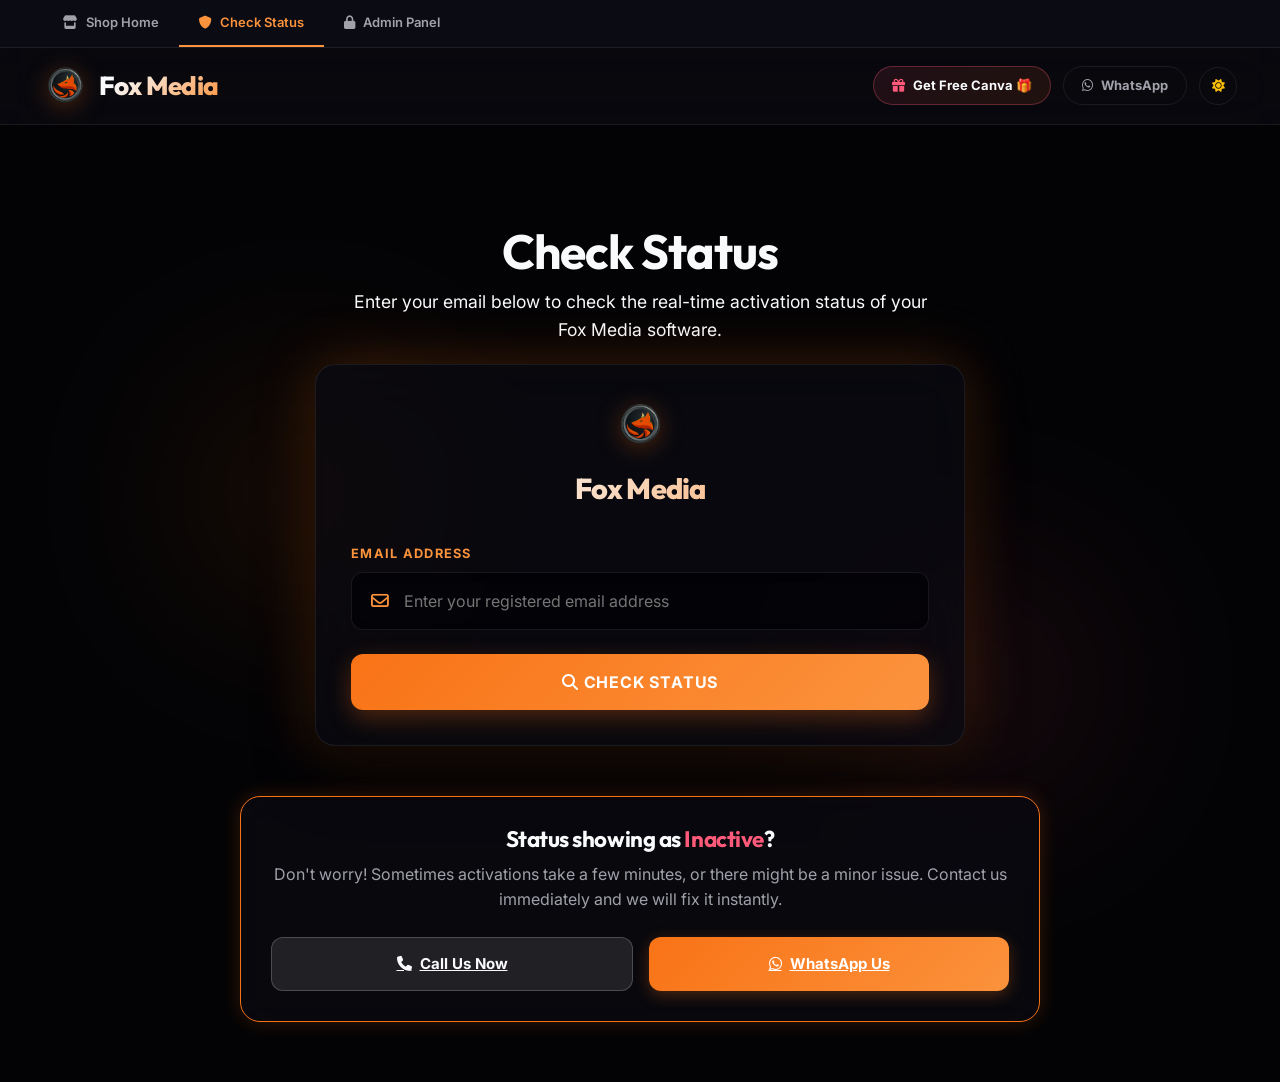
<file: status.html>
<!DOCTYPE html>
<html lang="en">

<head>
    <meta charset="UTF-8">
    <meta name="viewport" content="width=device-width, initial-scale=1.0">
    <title>Fox Media - Check Activation Status</title>
    <link rel="stylesheet" href="assets/css/styles.css">
    <!-- Google Fonts: Outfit (Headings) & Inter (Body) -->
    <link rel="preconnect" href="https://fonts.googleapis.com">
    <link rel="preconnect" href="https://fonts.gstatic.com" crossorigin>
    <link
        href="https://fonts.googleapis.com/css2?family=Inter:wght@400;500;600&family=Outfit:wght@500;700;800&display=swap"
        rel="stylesheet">
    <!-- Font Awesome -->
    <link rel="stylesheet" href="https://cdnjs.cloudflare.com/ajax/libs/font-awesome/6.4.0/css/all.min.css"
        crossorigin="anonymous" referrerpolicy="no-referrer" />
    <style>
        body {
            margin: 0;
            padding: 0;
            display: flex;
            flex-direction: column;
            min-height: 100vh;
        }
        .status-container {
            flex-grow: 1;
            margin-top: 60px; /* Offset for fixed nav */
            display: flex;
            flex-direction: column;
            position: relative;
        }
        .status-header {
            text-align: center;
            padding: 40px 20px 20px;
            z-index: 10;
        }
        .status-support-box {
            margin: 0 auto 60px;
            max-width: 800px;
            background: var(--glass-bg);
            border: 1px solid var(--color-primary);
            border-radius: var(--radius);
            padding: 30px;
            text-align: center;
            box-shadow: 0 0 20px rgba(249, 115, 22, 0.2);
            backdrop-filter: blur(16px);
            z-index: 10;
        }
        .status-support-title {
            color: var(--color-text);
            font-size: 1.4rem;
            margin-bottom: 10px;
        }
        .status-support-title span {
            color: #FF5A79;
            font-weight: 700;
        }
        .status-support-desc {
            color: var(--color-text-light);
            margin-bottom: 24px;
        }
        .support-actions {
            display: flex;
            justify-content: center;
            gap: 16px;
            flex-wrap: wrap;
        }
        .btn-call {
            background: rgba(255, 255, 255, 0.1);
            color: var(--color-text);
            border: 1px solid rgba(255, 255, 255, 0.2);
        }
        .btn-call:hover {
            background: rgba(255, 255, 255, 0.15);
            border-color: rgba(255, 255, 255, 0.3);
        }
        .pulse-btn {
            animation: pulse-shadow 2s infinite;
        }
        @keyframes pulse-shadow {
            0% { box-shadow: 0 0 0 0 rgba(37, 211, 102, 0.4); }
            70% { box-shadow: 0 0 0 15px rgba(37, 211, 102, 0); }
            100% { box-shadow: 0 0 0 0 rgba(37, 211, 102, 0); }
        }
        @media (max-width: 768px) {
            .status-header h1 {
                font-size: 2.2rem !important;
            }
            .status-support-box {
                padding: 20px;
                margin: 0 20px 40px;
            }
            .status-support-title {
                font-size: 1.2rem;
            }
        }

        /* Ambient Glows */
        .ambient-glow {
            position: absolute;
            width: 350px;
            height: 350px;
            border-radius: 50%;
            filter: blur(90px);
            opacity: 0.15;
            z-index: 1;
            pointer-events: none;
            animation: floatGlow 14s ease-in-out infinite alternate;
        }
        .glow-1 {
            background: radial-gradient(circle, var(--color-primary) 0%, transparent 70%);
            top: 15%;
            left: 10%;
        }
        .glow-2 {
            background: radial-gradient(circle, var(--color-secondary) 0%, transparent 70%);
            bottom: 25%;
            right: 10%;
            animation-delay: -7s;
        }
        @keyframes floatGlow {
            0% { transform: translate(0, 0) scale(1); }
            100% { transform: translate(50px, 40px) scale(1.15); }
        }

        /* Native Status Checker Styles */
        .status-checker-card {
            width: 90%;
            max-width: 650px;
            margin: 0 auto 50px;
            padding: 35px;
            background: var(--glass-bg);
            border: 1px solid rgba(255, 255, 255, 0.08);
            border-radius: var(--radius);
            box-shadow: 0 30px 60px rgba(0, 0, 0, 0.45), var(--shadow-glow);
            backdrop-filter: blur(32px) saturate(140%);
            -webkit-backdrop-filter: blur(32px) saturate(140%);
            z-index: 10;
            transition: all 0.5s cubic-bezier(0.16, 1, 0.3, 1);
            position: relative;
            overflow: hidden;
        }
        
        .status-checker-card::before {
            content: '';
            position: absolute;
            inset: -1px;
            border-radius: var(--radius);
            padding: 1px;
            background: linear-gradient(135deg, rgba(255, 255, 255, 0.12), rgba(255, 255, 255, 0));
            -webkit-mask: linear-gradient(#fff 0 0) content-box, linear-gradient(#fff 0 0);
            -webkit-mask-composite: xor;
            mask-composite: exclude;
            pointer-events: none;
        }
        
        .status-checker-card:hover {
            box-shadow: 0 40px 80px rgba(0, 0, 0, 0.55), 0 0 50px rgba(249, 115, 22, 0.15), inset 0 1px 0 rgba(255, 255, 255, 0.05);
            border-color: rgba(249, 115, 22, 0.25);
            transform: translateY(-2px);
        }
        
        .form-group {
            margin-bottom: 24px;
            text-align: left;
        }
        
        .form-label {
            display: block;
            font-size: 0.8rem;
            text-transform: uppercase;
            letter-spacing: 0.1em;
            color: var(--color-primary-light);
            margin-bottom: 8px;
            font-weight: 700;
        }
        
        .input-wrapper {
            position: relative;
            display: flex;
            align-items: center;
        }
        
        .input-icon {
            position: absolute;
            left: 20px;
            color: var(--color-primary-light);
            font-size: 1.1rem;
            pointer-events: none;
            transition: all 0.3s ease;
        }
        
        .form-input {
            width: 100%;
            padding: 18px 20px 18px 52px;
            font-size: 1rem;
            background: rgba(3, 3, 5, 0.6);
            border: 1.5px solid rgba(255, 255, 255, 0.08);
            border-radius: var(--radius-sm);
            color: var(--color-text);
            outline: none;
            transition: all 0.3s cubic-bezier(0.16, 1, 0.3, 1);
            font-family: 'Inter', sans-serif;
            box-shadow: inset 0 2px 8px rgba(0, 0, 0, 0.2);
        }
        
        .form-input:focus {
            border-color: var(--color-primary-light);
            background: rgba(3, 3, 5, 0.8);
            box-shadow: 0 0 20px rgba(139, 92, 246, 0.3), inset 0 2px 8px rgba(0, 0, 0, 0.3);
        }
        
        .check-btn {
            width: 100%;
            padding: 18px;
            font-size: 1rem;
            font-weight: 700;
            letter-spacing: 0.05em;
            text-transform: uppercase;
            border-radius: var(--radius-sm);
            border: none;
            background: linear-gradient(135deg, var(--color-primary) 0%, var(--color-primary-light) 50%, var(--color-secondary) 100%);
            background-size: 200% auto;
            color: #fff;
            cursor: pointer;
            transition: all 0.4s cubic-bezier(0.16, 1, 0.3, 1);
            display: flex;
            justify-content: center;
            align-items: center;
            gap: 10px;
            box-shadow: 0 8px 24px rgba(249, 115, 22, 0.3);
        }
        
        .check-btn:hover:not(:disabled) {
            transform: translateY(-2px);
            background-position: right center;
            box-shadow: 0 12px 30px rgba(249, 115, 22, 0.45), 0 0 30px rgba(255, 90, 121, 0.2);
        }
        
        .check-btn:disabled {
            background: #27272a;
            color: #71717a;
            cursor: not-allowed;
            box-shadow: none;
            opacity: 0.6;
        }
        
        /* Consolidated Org Card styling */
        .org-status-card {
            background: rgba(11, 11, 19, 0.45);
            border: 1px solid var(--glass-border);
            border-radius: 20px;
            padding: 26px;
            margin-bottom: 24px;
            text-align: left;
            transition: all 0.5s cubic-bezier(0.16, 1, 0.3, 1);
            position: relative;
            backdrop-filter: blur(16px);
            box-shadow: 0 15px 35px rgba(0, 0, 0, 0.3);
        }

        .org-card-header {
            display: flex;
            align-items: center;
            gap: 18px;
            margin-bottom: 16px;
        }

        .org-icon-container {
            width: 60px;
            height: 60px;
            background: linear-gradient(135deg, #0ea5e9 0%, #10b981 100%);
            border-radius: 16px;
            display: flex;
            align-items: center;
            justify-content: center;
            color: white;
            font-size: 25px;
            box-shadow: 0 8px 20px rgba(14, 165, 233, 0.25);
            flex-shrink: 0;
            border: 1px solid rgba(255, 255, 255, 0.1);
        }

        .org-text-details {
            display: flex;
            flex-direction: column;
            gap: 4px;
            flex-grow: 1;
        }

        .org-label {
            font-size: 0.75rem;
            color: var(--color-text-light);
            text-transform: uppercase;
            letter-spacing: 0.08em;
            font-weight: 700;
        }

        .org-name-row {
            display: flex;
            align-items: center;
            gap: 12px;
            flex-wrap: wrap;
        }

        .org-title {
            font-family: 'Outfit', sans-serif;
            font-size: 1.45rem;
            font-weight: 800;
            color: var(--color-text);
            margin: 0;
            letter-spacing: -0.01em;
            line-height: 1.25;
        }

        .status-badge {
            padding: 5px 12px;
            border-radius: 50px;
            font-size: 0.72rem;
            font-weight: 800;
            text-transform: uppercase;
            letter-spacing: 0.05em;
            display: inline-flex;
            align-items: center;
            line-height: 1;
        }

        .status-active {
            background: rgba(16, 185, 129, 0.15);
            color: #10B981;
            border: 1px solid rgba(16, 185, 129, 0.3);
        }

        .status-warning {
            background: rgba(245, 158, 11, 0.15);
            color: #F59E0B;
            border: 1px solid rgba(245, 158, 11, 0.3);
        }

        .status-expired {
            background: rgba(239, 68, 68, 0.15);
            color: #EF4444;
            border: 1px solid rgba(239, 68, 68, 0.3);
        }

        .team-changed-text {
            font-size: 0.85rem;
            color: var(--color-text-light);
            margin-top: 2px;
            font-weight: 500;
        }

        .org-status-desc {
            color: var(--color-text-light);
            font-size: 0.95rem;
            margin: 0;
            line-height: 1.5;
        }

        /* Inline Switch Button Section */
        .inline-switch {
            margin: 16px 0 16px 0;
            padding: 18px;
            background: rgba(249, 115, 22, 0.04);
            border: 1px solid rgba(249, 115, 22, 0.12);
            border-radius: 14px;
            text-align: left;
        }

        .switch-notice-title {
            font-size: 0.95rem;
            font-weight: 700;
            color: var(--color-text);
            margin-bottom: 4px;
            font-family: 'Outfit', sans-serif;
        }

        .switch-notice-desc {
            font-size: 0.82rem;
            color: var(--color-text-light);
            margin-bottom: 14px;
        }

        .switch-btn-blue {
            width: 100%;
            padding: 15px;
            font-size: 0.95rem;
            font-weight: 700;
            border-radius: 12px;
            border: none;
            background: #2563eb;
            color: #fff;
            cursor: pointer;
            transition: all 0.3s cubic-bezier(0.16, 1, 0.3, 1);
            display: flex;
            justify-content: center;
            align-items: center;
            gap: 8px;
            box-shadow: 0 4px 15px rgba(37, 99, 235, 0.25);
        }

        .switch-btn-blue:hover:not(:disabled) {
            background: #1d4ed8;
            box-shadow: 0 6px 20px rgba(37, 99, 235, 0.4);
            transform: translateY(-1px);
        }

        .switch-btn-blue:disabled {
            background: #1e293b;
            color: #64748b;
            cursor: not-allowed;
            box-shadow: none;
        }

        .pulse-blue {
            animation: pulseBlue 2s infinite;
        }

        @keyframes pulseBlue {
            0% {
                box-shadow: 0 0 0 0 rgba(37, 99, 235, 0.6);
            }
            70% {
                box-shadow: 0 0 0 10px rgba(37, 99, 235, 0);
            }
            100% {
                box-shadow: 0 0 0 0 rgba(37, 99, 235, 0);
            }
        }

        .switch-message {
            margin-top: 10px;
            font-size: 0.85rem;
            font-weight: 600;
            padding: 10px;
            border-radius: 8px;
            text-align: center;
        }
        
        .switch-message.success {
            background: rgba(16, 185, 129, 0.1);
            color: #10B981;
            border: 1px solid rgba(16, 185, 129, 0.2);
        }
        
        .switch-message.error {
            background: rgba(239, 68, 68, 0.1);
            color: #EF4444;
            border: 1px solid rgba(239, 68, 68, 0.2);
        }

        /* Active Plan Product card block */
        .product-item-card {
            background: rgba(11, 11, 19, 0.4);
            border: 1px solid var(--glass-border);
            border-radius: var(--radius-sm);
            padding: 16px 20px;
            font-size: 1.05rem;
            font-weight: 700;
            color: var(--color-text);
            font-family: 'Outfit', sans-serif;
            text-align: left;
            transition: all 0.3s ease;
            box-shadow: inset 0 1px 0 rgba(255,255,255,0.02);
        }
        
        .product-item-card:hover {
            background: rgba(11, 11, 19, 0.65);
            border-color: rgba(249, 115, 22, 0.25);
            box-shadow: 0 6px 20px rgba(249, 115, 22, 0.12), inset 0 1px 0 rgba(255,255,255,0.05);
            transform: translateY(-1px);
        }
        
        /* Error Box */
        .check-error-container {
            margin-top: 24px;
            padding: 20px;
            background: rgba(239, 68, 68, 0.08);
            border: 1px solid rgba(239, 68, 68, 0.2);
            border-left: 4px solid #EF4444;
            border-radius: var(--radius-sm);
            text-align: left;
            display: flex;
            align-items: flex-start;
            gap: 16px;
            animation: slide-down 0.4s ease;
        }
        
        .error-icon {
            color: #EF4444;
            font-size: 1.4rem;
            margin-top: 2px;
        }
        
        .error-text-wrapper h3 {
            font-size: 1.05rem;
            color: var(--color-text);
            margin-bottom: 4px;
            font-weight: 700;
        }
        
        .error-text-wrapper p {
            font-size: 0.9rem;
            color: var(--color-text-light);
            margin: 0;
        }
        
        /* Notice Section */
        .notice-section {
            margin-bottom: 24px;
            padding: 16px 20px;
            background: rgba(245, 158, 11, 0.08);
            border: 1px solid rgba(245, 158, 11, 0.2);
            border-left: 4px solid #F59E0B;
            border-radius: var(--radius-sm);
            text-align: left;
            display: flex;
            align-items: flex-start;
            gap: 12px;
        }
        
        .notice-icon {
            color: #F59E0B;
            font-size: 1.1rem;
            margin-top: 3px;
        }
        
        .notice-text {
            font-size: 0.9rem;
            color: var(--color-text-light);
            margin: 0;
            line-height: 1.5;
        }
        
        /* Transfer Box */
        .transfer-section {
            margin-bottom: 24px;
            padding: 16px;
            background: rgba(255, 255, 255, 0.02);
            border: 1px dashed var(--glass-border);
            border-radius: var(--radius-sm);
            text-align: left;
        }
        
        .transfer-title {
            font-size: 0.85rem;
            color: var(--color-text-light);
            margin-bottom: 12px;
            font-weight: 700;
            display: flex;
            align-items: center;
            gap: 8px;
        }
        
        .transfer-path {
            display: flex;
            align-items: center;
            gap: 12px;
            font-size: 0.95rem;
            margin-bottom: 6px;
            flex-wrap: wrap;
        }
        
        .transfer-old {
            color: var(--color-text-light);
            text-decoration: line-through;
            opacity: 0.8;
        }
        
        .transfer-arrow {
            color: var(--color-primary-light);
            font-size: 0.8rem;
        }
        
        .transfer-new {
            color: var(--color-text);
            font-weight: 600;
        }
        
        .transfer-date {
            font-size: 0.75rem;
            color: var(--color-text-light);
        }
        
        /* Switch Card */
        .switch-section {
            margin-bottom: 24px;
        }
        
        .switch-card {
            background: linear-gradient(135deg, rgba(249, 115, 22, 0.05) 0%, rgba(255, 90, 121, 0.05) 100%);
            border: 1.5px solid rgba(249, 115, 22, 0.2);
            border-radius: var(--radius-sm);
            padding: 24px;
            text-align: left;
        }
        
        .switch-card-header {
            display: flex;
            align-items: flex-start;
            gap: 16px;
            margin-bottom: 16px;
        }
        
        .switch-icon {
            color: var(--color-primary-light);
            font-size: 1.4rem;
            margin-top: 2px;
        }
        
        .switch-card-text strong {
            display: block;
            font-size: 1.05rem;
            color: var(--color-text);
            margin-bottom: 4px;
            font-weight: 700;
        }
        
        .switch-card-text p {
            font-size: 0.9rem;
            color: var(--color-text-light);
            margin: 0;
            line-height: 1.45;
        }
        
        .switch-btn {
            width: 100%;
            padding: 14px;
            font-size: 0.95rem;
            font-weight: 600;
            border-radius: var(--radius-sm);
            border: 1px solid rgba(249, 115, 22, 0.3);
            background: rgba(249, 115, 22, 0.1);
            color: var(--color-text);
            cursor: pointer;
            transition: all 0.3s ease;
            display: flex;
            justify-content: center;
            align-items: center;
            gap: 8px;
        }
        
        .switch-btn:hover:not(:disabled) {
            background: var(--color-primary);
            color: #fff;
            border-color: var(--color-primary);
            box-shadow: 0 4px 15px rgba(249, 115, 22, 0.3);
        }
        
        .switch-btn:disabled {
            background: rgba(255, 255, 255, 0.05);
            border-color: var(--glass-border);
            color: var(--color-text-light);
            cursor: not-allowed;
        }
        
        .switch-message {
            margin-top: 12px;
            font-size: 0.85rem;
            font-weight: 600;
            padding: 10px 14px;
            border-radius: 8px;
            text-align: center;
        }
        
        .switch-message.success {
            background: rgba(16, 185, 129, 0.1);
            color: #10B981;
            border: 1px solid rgba(16, 185, 129, 0.2);
        }
        
        .switch-message.error {
            background: rgba(239, 68, 68, 0.1);
            color: #EF4444;
            border: 1px solid rgba(239, 68, 68, 0.2);
        }
        
        /* General Utilities */
        .hidden {
            display: none !important;
        }
        
        .btn-loader {
            display: flex;
            align-items: center;
            gap: 8px;
        }
        
        @keyframes slide-down {
            from { opacity: 0; transform: translateY(-10px); }
            to { opacity: 1; transform: translateY(0); }
        }
        
        @media (max-width: 576px) {
            .status-checker-card {
                padding: 24px;
                width: 95%;
            }
            
            .result-grid {
                grid-template-columns: 1fr;
            }
            
            .result-item.full-width {
                grid-column: span 1;
            }
        }
    </style>
</head>

<body data-theme="dark">
    <!-- Global Unified Navigation -->
    <nav class="global-nav">
        <div class="global-nav-container">
            <a href="index.html" class="global-nav-link"><i class="fa-solid fa-store"></i> Shop Home</a>
            <a href="status.html" class="global-nav-link active"><i class="fa-solid fa-shield"></i> Check Status</a>
            <a href="admin/index.html" class="global-nav-link"><i class="fa-solid fa-lock"></i> Admin Panel</a>
        </div>
    </nav>

    <!-- Header with Social Links -->
    <header>
        <div class="header-container">
            <div class="logo">
                <img src="assets/images/logo 2.png" alt="Fox Media" class="logo-image">
                <span class="logo-text">Fox Media</span>
            </div>
            <div class="social-links">
                <a href="index.html#free-canva-section" class="social-btn gift-btn" id="gift-nav-btn">
                    <i class="fa-solid fa-gift gift-icon" aria-hidden="true" style="color: #FF5A79;"></i> Get Free Canva 🎁
                </a>
                <a href="#whatsapp" class="social-btn" id="whatsapp-btn"><i class="fa-brands fa-whatsapp social-icon" aria-hidden="true"></i> WhatsApp</a>
                <button id="theme-toggle" class="social-btn" style="padding: 0; width: 38px; height: 38px; justify-content: center; border-radius: 50%;" title="Toggle Theme">
                    <i class="fa-solid fa-sun"></i>
                </button>
            </div>
        </div>
    </header>

    <div class="status-container">
        <!-- Ambient Background Glows -->
        <div class="ambient-glow glow-1"></div>
        <div class="ambient-glow glow-2"></div>

        <div class="status-header animate-on-scroll">
            <h1 class="hero-title" style="font-size: 3rem; margin-bottom: 10px;">Check Status</h1>
            <p class="hero-subtitle" style="font-size: 1.1rem; max-width: 600px; margin: 0 auto;">Enter your email below to check the real-time activation status of your Fox Media software.</p>
        </div>

        <!-- Native Subscription Check Card -->
        <div class="status-checker-card animate-on-scroll">
            <!-- Logo Section -->
            <div class="checker-logo-wrapper" style="text-align: center; margin-bottom: 32px;">
                <img src="assets/images/logo 2.png" alt="Fox Media" class="logo-image" style="width: 50px; height: 50px; margin-bottom: 8px;">
                <span class="logo-text" style="font-size: 1.8rem; font-weight: 800; display: block; background: linear-gradient(135deg, var(--color-text) 20%, var(--color-primary-light)); -webkit-background-clip: text; background-clip: text; -webkit-text-fill-color: transparent;">Fox Media</span>
            </div>

            <form id="status-check-form">
                <div class="form-group">
                    <label for="check-email" class="form-label">Email Address</label>
                    <div class="input-wrapper">
                        <i class="fa-regular fa-envelope input-icon"></i>
                        <input type="email" id="check-email" class="form-input" placeholder="Enter your registered email address" required>
                    </div>
                </div>
                <button type="submit" id="check-submit-btn" class="btn check-btn">
                    <span class="btn-text"><i class="fa-solid fa-magnifying-glass"></i> Check Status</span>
                    <span class="btn-loader hidden"><i class="fa-solid fa-circle-notch fa-spin"></i> Checking...</span>
                </button>
            </form>

            <!-- Error message container -->
            <div id="check-error" class="check-error-container hidden">
                <i class="fa-solid fa-circle-xmark error-icon"></i>
                <div class="error-text-wrapper">
                    <h3 id="error-title">No Subscription Found</h3>
                    <p id="error-desc">Please verify the email address is correct or contact support.</p>
                </div>
            </div>

            <!-- Success result container -->
            <div id="check-result" class="check-result-container hidden" style="margin-top: 32px;">
                <!-- Consolidated Organization Status Card -->
                <div id="team-status-card" class="org-status-card hidden">
                    <div class="org-card-header">
                        <div class="org-icon-container">
                            🏢
                        </div>
                        <div class="org-text-details">
                            <span class="org-label">Organization</span>
                            <div class="org-name-row">
                                <h2 id="result-org" class="org-title">CloudMatrixSystems</h2>
                                <span id="team-status-badge" class="status-badge"><span id="team-status-label">Normal</span></span>
                            </div>
                            <div id="result-team-changed-text" class="team-changed-text hidden">
                                Team changed <span id="result-change-time" style="font-weight: 700;">1 day ago</span> from <span id="result-change-prev">RapidCore Technologies</span> to <span id="result-change-curr" style="font-weight: 700;">CloudMatrixSystems</span>
                            </div>
                        </div>
                    </div>

                    <!-- Team change option if available - Shown ABOVE status message for user attention -->
                    <div id="result-switch-container" class="switch-section inline-switch hidden">
                        <div class="switch-notice-title">Need to change to an active organization?</div>
                        <div class="switch-notice-desc">You can switch to an active server/team automatically. Please click the button below 👇</div>
                        <button id="switch-org-btn" class="switch-btn-blue pulse-blue">
                            <span class="btn-text"><i class="fa-solid fa-arrows-rotate"></i> Press here to change to an active team</span>
                            <span class="btn-loader hidden"><i class="fa-solid fa-circle-notch fa-spin"></i> Switching...</span>
                        </button>
                        <div id="switch-status-message" class="switch-message hidden"></div>
                    </div>

                    <p id="team-status-message" class="org-status-desc">This team is operating normally.</p>
                </div>

                <!-- Active Plan Products list -->
                <div style="text-align: left; margin-bottom: 28px; margin-top: 28px;">
                    <span class="result-label" style="font-size: 0.85rem; letter-spacing: 0.08em; font-weight: 700; color: var(--color-text-light); text-transform: uppercase; margin-bottom: 12px; display: block;">Active Plan</span>
                    <div id="result-products-list" style="display: flex; flex-direction: column; gap: 12px;">
                        <!-- Products will go here as single styled cards -->
                    </div>
                </div>

                <!-- Last Transfer Notice if any -->
                <div id="result-transfer-container" class="transfer-section hidden" style="margin-top: 24px;">
                    <h4 class="transfer-title"><i class="fa-solid fa-arrow-right-arrow-left"></i> Organization History</h4>
                    <div class="transfer-path">
                        <span id="result-transfer-old" class="transfer-old">Old Org</span>
                        <i class="fa-solid fa-right-long transfer-arrow"></i>
                        <span id="result-transfer-new" class="transfer-new">New Org</span>
                    </div>
                    <span id="result-transfer-date" class="transfer-date">Changed: 01/01/2026</span>
                </div>

                <!-- Important Notice Banner if any -->
                <div id="result-notice-container" class="notice-section hidden" style="margin-top: 24px;">
                    <i class="fa-solid fa-circle-exclamation notice-icon"></i>
                    <p id="result-notice" class="notice-text">Important notice message here.</p>
                </div>
            </div>
        </div>

        <!-- Support Box -->
        <div class="status-support-box animate-on-scroll tilt">
            <h2 class="status-support-title">Status showing as <span>Inactive</span>?</h2>
            <p class="status-support-desc">Don't worry! Sometimes activations take a few minutes, or there might be a minor issue. Contact us immediately and we will fix it instantly.</p>
            <div class="support-actions">
                <a href="tel:+919865488886" class="btn btn-call">
                    <i class="fa-solid fa-phone"></i> Call Us Now
                </a>
                <a href="https://wa.me/919865488886?text=Hi%20Fox%20Media,%20my%20order%20status%20is%20showing%20as%20Inactive.%20Can%20you%20help%3F" target="_blank" class="btn btn-primary pulse-btn">
                    <i class="fa-brands fa-whatsapp"></i> WhatsApp Us
                </a>
            </div>
        </div>
    </div>

    <!-- Native Script for status checking and animations -->
    <script>
        document.addEventListener('DOMContentLoaded', () => {
            // Mock state tracker for test email organization switches
            let hasSwitchedMock = false;

            // Scroll animations
            const observer = new IntersectionObserver((entries) => {
                entries.forEach(entry => {
                    if (entry.isIntersecting) {
                        entry.target.classList.add('in-view');
                    }
                });
            }, { threshold: 0.1 });
            document.querySelectorAll('.animate-on-scroll').forEach(el => observer.observe(el));

            // Status Checker API urls
            const API_BASE = 'https://reseller.ado-besoft.com/api';
            const PROXY_PREFIX = 'https://corsproxy.io/?url=';

            const statusForm = document.getElementById('status-check-form');
            const submitBtn = document.getElementById('check-submit-btn');
            const checkEmail = document.getElementById('check-email');
            
            const errorDiv = document.getElementById('check-error');
            const resultDiv = document.getElementById('check-result');
            
            const orgSpan = document.getElementById('result-org');
            const teamChangedTextDiv = document.getElementById('result-team-changed-text');
            const changeTimeSpan = document.getElementById('result-change-time');
            const changePrevSpan = document.getElementById('result-change-prev');
            const changeCurrSpan = document.getElementById('result-change-curr');
            
            const teamCardDiv = document.getElementById('team-status-card');
            const teamLabelSpan = document.getElementById('team-status-label');
            const teamBadgeSpan = document.getElementById('team-status-badge');
            const teamMessageP = document.getElementById('team-status-message');
            
            const productsListDiv = document.getElementById('result-products-list');
            
            const transferContainer = document.getElementById('result-transfer-container');
            const transferOld = document.getElementById('result-transfer-old');
            const transferNew = document.getElementById('result-transfer-new');
            const transferDate = document.getElementById('result-transfer-date');
            
            const switchContainer = document.getElementById('result-switch-container');
            const switchBtn = document.getElementById('switch-org-btn');
            const switchMessage = document.getElementById('switch-status-message');
            
            const noticeContainer = document.getElementById('result-notice-container');
            const noticeText = document.getElementById('result-notice');
            
            // Theme Toggle Logic
            const themeToggleBtn = document.getElementById('theme-toggle');
            const themeIcon = themeToggleBtn.querySelector('i');
            
            // Load saved theme or default to dark
            const savedTheme = localStorage.getItem('theme') || 'dark';
            document.body.setAttribute('data-theme', savedTheme);
            updateThemeIcon(savedTheme);

            themeToggleBtn.addEventListener('click', () => {
                const currentTheme = document.body.getAttribute('data-theme');
                const newTheme = currentTheme === 'dark' ? 'light' : 'dark';
                document.body.setAttribute('data-theme', newTheme);
                localStorage.setItem('theme', newTheme);
                updateThemeIcon(newTheme);
            });

            function updateThemeIcon(theme) {
                if (theme === 'dark') {
                    themeIcon.className = 'fa-solid fa-sun';
                    themeToggleBtn.style.color = '#ffc107'; // amber color for sun
                } else {
                    themeIcon.className = 'fa-solid fa-moon';
                    themeToggleBtn.style.color = ''; // default theme text color
                }
            }

            // Relative time helper
            const L = function(e) {
                let t = arguments.length > 1 && void 0 !== arguments[1] ? arguments[1] : 0;
                if (!e) return "";
                const n = new Date(e).getTime();
                const a = Math.max(0, Math.floor((Date.now() + 0 * t - n) / 1e3));
                if (a < 60) return `${a || 1} second${1 === a ? "" : "s"} ago`;
                const s = Math.floor(a / 60);
                if (s < 60) return `${s} minute${1 === s ? "" : "s"} ago`;
                const r = Math.floor(s / 60);
                if (r < 24) return `${r} hour${1 === r ? "" : "s"} ago`;
                const i = Math.floor(r / 24);
                return `${i} day${1 === i ? "" : "s"} ago`;
            };

            // Refactored status checker callback
            async function performStatusCheck(email) {
                if (!email) return;

                // Reset and show loader
                submitBtn.disabled = true;
                submitBtn.querySelector('.btn-text').classList.add('hidden');
                submitBtn.querySelector('.btn-loader').classList.remove('hidden');
                
                errorDiv.classList.add('hidden');
                resultDiv.classList.add('hidden');
                teamCardDiv.classList.add('hidden');
                switchContainer.classList.add('hidden');
                noticeContainer.classList.add('hidden');
                transferContainer.classList.add('hidden');

                try {
                    let data;
                    let isOk = true;
                    if (email.toLowerCase() === 'test@example.com' || email.toLowerCase() === 'mock@example.com') {
                        // Simulate network lag
                        await new Promise(r => setTimeout(r, 1000));
                        if (hasSwitchedMock) {
                            data = {
                                found: true,
                                status: 'active',
                                organization: { name: 'CloudMatrixSystems' },
                                products: ['Creative Cloud Pro Configuration'],
                                teamChange: {
                                    changedAt: new Date().toISOString(),
                                    previousName: 'Afyvo-CloudForge',
                                    currentName: 'CloudMatrixSystems'
                                },
                                organizationStatus: {
                                    status: 'normal',
                                    label: 'Normal',
                                    message: 'This team is operating normally.'
                                }
                            };
                        } else {
                            data = {
                                found: true,
                                status: 'inactive',
                                organization: { name: 'Afyvo-CloudForge' },
                                products: ['Creative Cloud Pro Configuration'],
                                teamChange: {
                                    changedAt: new Date(Date.now() - 2 * 24 * 3600 * 1000).toISOString(),
                                    previousName: 'SkyVista Systems',
                                    currentName: 'Afyvo-CloudForge'
                                },
                                organizationStatus: {
                                    status: 'inactive',
                                    label: 'Inactive',
                                    message: 'This team is currently inactive.'
                                }
                            };
                        }
                    } else {
                        // Added cache-busting timestamp parameter to prevent loading stale user status after switch
                        const statusUrl = PROXY_PREFIX + encodeURIComponent(`${API_BASE}/user-status?t=${Date.now()}`);
                        const res = await fetch(statusUrl, {
                            method: 'POST',
                            headers: {
                                'Content-Type': 'application/json'
                            },
                            body: JSON.stringify({ email })
                        });
                        isOk = res.ok;
                        data = await res.json();
                    }

                    if (isOk && data && data.found) {
                        // Organization Name
                        orgSpan.textContent = (data.organization && data.organization.name) ? data.organization.name : 'Unknown';

                        // Team Changed History Header
                        if (data.teamChange && data.teamChange.changedAt) {
                            teamChangedTextDiv.classList.remove('hidden');
                            changeTimeSpan.textContent = L(data.teamChange.changedAt);
                            changePrevSpan.textContent = data.teamChange.previousName || '';
                            changeCurrSpan.textContent = data.teamChange.currentName || (data.organization && data.organization.name) || '';
                        } else {
                            teamChangedTextDiv.classList.add('hidden');
                        }

                        // Team Status Card Info
                        // Determine overall status class and text
                        let isTeamActive = true;
                        let displayStatus = 'ACTIVE';
                        let displayClass = 'status-badge status-active';
                        
                        const status = data.organizationStatus ? (data.organizationStatus.status || 'normal') : (data.status || 'active');
                        const message = data.organizationStatus ? (data.organizationStatus.message || '') : (status === 'active' ? 'This team is operating normally.' : 'This team is inactive.');
                        
                        if (status === 'normal' || status === 'active') {
                            displayStatus = 'ACTIVE';
                            displayClass = 'status-badge status-active';
                            isTeamActive = true;
                            teamCardDiv.style.borderColor = '#10b981';
                            teamCardDiv.style.boxShadow = '0 0 25px rgba(16, 185, 129, 0.15), 0 15px 35px rgba(0, 0, 0, 0.3)';
                        } else if (status === 'updating') {
                            displayStatus = 'UPDATING';
                            displayClass = 'status-badge status-warning';
                            isTeamActive = true;
                            teamCardDiv.style.borderColor = '#f59e0b';
                            teamCardDiv.style.boxShadow = '0 0 25px rgba(245, 158, 11, 0.15), 0 15px 35px rgba(0, 0, 0, 0.3)';
                        } else {
                            displayStatus = 'INACTIVE';
                            displayClass = 'status-badge status-expired';
                            isTeamActive = false;
                            teamCardDiv.style.borderColor = '#ef4444';
                            teamCardDiv.style.boxShadow = '0 0 25px rgba(239, 68, 68, 0.15), 0 15px 35px rgba(0, 0, 0, 0.3)';
                        }
                        
                        teamCardDiv.classList.remove('hidden');
                        teamLabelSpan.textContent = displayStatus;
                        teamBadgeSpan.className = displayClass;
                        teamBadgeSpan.style.backgroundColor = '';
                        teamMessageP.textContent = message;

                        // Render Active Plan Products
                        productsListDiv.innerHTML = '';
                        if (data.products && data.products.length > 0) {
                            data.products.forEach(p => {
                                const card = document.createElement('div');
                                card.className = 'product-item-card';
                                card.style.display = 'flex';
                                card.style.alignItems = 'center';
                                card.style.gap = '14px';
                                card.innerHTML = `
                                    <i class="fa-solid fa-cube product-card-icon" style="color: var(--color-accent); font-size: 1.25rem;"></i>
                                    <span class="product-card-name">${p}</span>
                                `;
                                productsListDiv.appendChild(card);
                            });
                        } else {
                            productsListDiv.innerHTML = '<div class="product-item-card" style="font-weight: 500; color: var(--color-text-light); display: flex; align-items: center; gap: 14px;"><i class="fa-solid fa-circle-info" style="color: var(--color-text-light); font-size: 1.25rem;"></i> No active plans found</div>';
                        }

                        // Historical transfers if any
                        if (data.lastTransfer) {
                            transferContainer.classList.remove('hidden');
                            transferOld.textContent = data.lastTransfer.oldOrganizationName || 'Old Org';
                            transferNew.textContent = data.lastTransfer.newOrganizationName || (data.organization && data.organization.name) || 'New Org';
                            transferDate.textContent = `Changed: ${new Date(data.lastTransfer.date).toLocaleDateString()}`;
                        }

                        // Notice text if any
                        if (data.notice) {
                            noticeContainer.classList.remove('hidden');
                            noticeText.textContent = data.notice;
                        }

                        // Display the result container
                        resultDiv.classList.remove('hidden');

                        // Proactively check if auto-switch is available for this user
                        checkSwitchOption(email);
                    } else {
                        // Display error
                        document.getElementById('error-title').textContent = 'No Active Subscription';
                        document.getElementById('error-desc').textContent = data.error || 'No active subscription was found for this email address. Please make sure the email is typed correctly or contact support.';
                        errorDiv.classList.remove('hidden');
                    }
                } catch (err) {
                    console.error('Fetch error:', err);
                    document.getElementById('error-title').textContent = 'Connection Error';
                    document.getElementById('error-desc').textContent = 'Could not establish connection to check your status. Please try again or check your internet connection.';
                    errorDiv.classList.remove('hidden');
                } finally {
                    submitBtn.disabled = false;
                    submitBtn.querySelector('.btn-text').classList.remove('hidden');
                    submitBtn.querySelector('.btn-loader').classList.add('hidden');
                }
            }

            statusForm.addEventListener('submit', (e) => {
                e.preventDefault();
                performStatusCheck(checkEmail.value.trim());
            });

            // Check if organization auto-switch option is available
            async function checkSwitchOption(email) {
                try {
                    let data;
                    if (email.toLowerCase() === 'test@example.com' || email.toLowerCase() === 'mock@example.com') {
                        data = {
                            available: true,
                            cooldownActive: false
                        };
                    } else {
                        const optionsUrl = PROXY_PREFIX + encodeURIComponent(`${API_BASE}/credits-pool/public/org-switch/options?t=${Date.now()}`);
                        const res = await fetch(optionsUrl, {
                            method: 'POST',
                            headers: {
                                'Content-Type': 'application/json'
                            },
                            body: JSON.stringify({ email })
                        });
                        if (!res.ok) return;
                        data = await res.json();
                    }
                    if (data) {
                        if (data.available) {
                            switchContainer.classList.remove('hidden');
                            switchBtn.disabled = data.cooldownActive;
                            
                            if (data.cooldownActive) {
                                switchBtn.querySelector('.btn-text').innerHTML = '<i class="fa-solid fa-clock"></i> Recently switched — please wait';
                            } else {
                                switchBtn.querySelector('.btn-text').innerHTML = '<i class="fa-solid fa-arrows-rotate"></i> Press here to change to an active team';
                            }
                            switchBtn.setAttribute('data-email', email);
                        }
                    }
                } catch (err) {
                    console.error('Switch check error:', err);
                }
            }

            // Handle organization switch execution
            switchBtn.addEventListener('click', async () => {
                const email = switchBtn.getAttribute('data-email');
                if (!email) return;

                switchBtn.disabled = true;
                switchBtn.querySelector('.btn-text').classList.add('hidden');
                switchBtn.querySelector('.btn-loader').classList.remove('hidden');
                
                switchMessage.className = 'switch-message hidden';

                try {
                    let data;
                    let isOk = true;
                    if (email.toLowerCase() === 'test@example.com' || email.toLowerCase() === 'mock@example.com') {
                        await new Promise(r => setTimeout(r, 1500));
                        hasSwitchedMock = true;
                        data = {
                            success: true,
                            message: 'Successfully moved to a new active organization! Reloading your status...'
                        };
                    } else {
                        const switchUrl = PROXY_PREFIX + encodeURIComponent(`${API_BASE}/credits-pool/public/org-switch`);
                        const res = await fetch(switchUrl, {
                            method: 'POST',
                            headers: {
                                'Content-Type': 'application/json'
                            },
                            body: JSON.stringify({ email })
                        });
                        isOk = res.ok;
                        data = await res.json();
                    }

                    if (isOk && data && data.success) {
                        switchMessage.textContent = data.message || 'Successfully moved to a new active organization! Reloading your status...';
                        switchMessage.className = 'switch-message success';
                        switchMessage.classList.remove('hidden');

                        // Immediately perform check after a short wait (to let database commit settle)
                        setTimeout(() => {
                            performStatusCheck(email);
                        }, 2000);
                    } else {
                        switchMessage.textContent = data.error || 'Failed to switch organization. Please call support or try again.';
                        switchMessage.className = 'switch-message error';
                        switchMessage.classList.remove('hidden');
                        switchBtn.disabled = false;
                    }
                } catch (err) {
                    console.error('Switch request error:', err);
                    switchMessage.textContent = 'Connection error. Please try again.';
                    switchMessage.className = 'switch-message error';
                    switchMessage.classList.remove('hidden');
                    switchBtn.disabled = false;
                } finally {
                    switchBtn.querySelector('.btn-text').classList.remove('hidden');
                    switchBtn.querySelector('.btn-loader').classList.add('hidden');
                }
            });

            // Automatically check if email is provided in the URL query parameter
            const urlParams = new URLSearchParams(window.location.search);
            const emailParam = urlParams.get('email') || urlParams.get('emailParam');
            if (emailParam && emailParam.trim().includes('@')) {
                checkEmail.value = emailParam.trim();
                performStatusCheck(emailParam.trim());
            }
        });
    </script>
</body>
</html>
</file>
<file: assets/css/styles.css>
@import url('https://fonts.googleapis.com/css2?family=Outfit:wght@300;400;500;600;700;800;900&family=Inter:wght@400;500;600;700&display=swap');

/* ─── TOKENS & DESIGN SYSTEM ─────────────────────────────────── */
:root {
    /* Brand Colors */
    --color-primary: #F97316;
    --color-primary-light: #FB923C;
    --color-primary-dark: #EA580C;
    --color-primary-rgb: 249, 115, 22;

    --color-secondary: #FF5A79;
    --color-accent: #38BDF8;

    /* Base Colors - LIGHT THEME (Secondary) */
    --color-bg: #F4F6F9;
    --color-bg2: #FFFFFF;
    --color-text: #0F172A;
    --color-text-light: #475569;
    
    --color-success: #10B981;
    --color-warning: #F59E0B;

    /* Glass & Effects */
    --glass-bg: rgba(255, 255, 255, 0.75);
    --glass-border: rgba(255, 255, 255, 0.4);
    --blur: 24px;
    
    --radius: 20px;
    --radius-sm: 12px;
    --shadow-glow: 0 0 40px rgba(249, 115, 22, 0.15);
    --shadow: 0 10px 30px rgba(0, 0, 0, 0.08);
    --shadow-lg: 0 20px 40px rgba(0, 0, 0, 0.12);
}

[data-theme="dark"] {
    /* Base Colors - DARK THEME (Primary) */
    --color-bg: #030305;
    --color-bg2: #0B0B13;
    --color-text: #F8FAFC;
    --color-text-light: #A1A1AA;

    --glass-bg: rgba(11, 11, 19, 0.65);
    --glass-border: rgba(255, 255, 255, 0.08);
    
    --shadow-glow: 0 0 60px rgba(249, 115, 22, 0.25);
    --shadow: 0 15px 35px rgba(0, 0, 0, 0.4), inset 0 1px 0 rgba(255,255,255,0.05);
    --shadow-lg: 0 25px 50px rgba(0, 0, 0, 0.6), inset 0 1px 0 rgba(255,255,255,0.08);
}

/* ─── RESET & BASE ───────────────────────────────────────────── */
* {
    margin: 0;
    padding: 0;
    box-sizing: border-box;
}

body {
    font-family: 'Inter', system-ui, -apple-system, sans-serif;
    color: var(--color-text);
    background: var(--color-bg);
    line-height: 1.6;
    overflow-x: hidden;
    -webkit-font-smoothing: antialiased;
    transition: background-color 0.4s ease, color 0.4s ease;
}

h1, h2, h3, h4, h5, h6 {
    font-family: 'Outfit', sans-serif;
    line-height: 1.1;
    letter-spacing: -0.02em;
}

/* ─── GLOBAL NAV ─────────────────────────────────────────────── */
.global-nav {
    background: var(--color-bg2);
    color: var(--color-text);
    font-size: 13px;
    font-family: 'Inter', sans-serif;
    border-bottom: 1px solid var(--glass-border);
    position: relative;
    z-index: 1100;
}

.global-nav-container {
    max-width: 1250px;
    margin: 0 auto;
    display: flex;
    padding: 0 28px;
}

.global-nav-link {
    color: var(--color-text-light);
    text-decoration: none;
    padding: 12px 20px;
    font-weight: 600;
    display: flex;
    align-items: center;
    gap: 8px;
    transition: all 0.3s ease;
    border-bottom: 2px solid transparent;
}

.global-nav-link:hover {
    color: var(--color-text);
    background: rgba(249, 115, 22, 0.05);
}

.global-nav-link.active {
    color: var(--color-primary-light);
    border-bottom-color: var(--color-primary-light);
}

/* ─── MAIN HEADER ────────────────────────────────────────────── */
header {
    background: var(--glass-bg);
    backdrop-filter: blur(var(--blur));
    -webkit-backdrop-filter: blur(var(--blur));
    border-bottom: 1px solid var(--glass-border);
    padding: 16px 0;
    position: sticky;
    top: 0;
    z-index: 1000;
    transition: all 0.4s cubic-bezier(0.2, 0.8, 0.2, 1);
}

header.scrolled {
    box-shadow: var(--shadow);
    padding: 12px 0;
    background: rgba(var(--color-bg2), 0.85);
}

.header-container {
    max-width: 1250px;
    margin: 0 auto;
    padding: 0 28px;
    display: flex;
    justify-content: space-between;
    align-items: center;
}

.logo {
    display: flex;
    align-items: center;
    gap: 12px;
}

.logo-image {
    width: 44px;
    height: 44px;
    border-radius: var(--radius-sm);
    object-fit: contain;
    filter: drop-shadow(0 4px 12px rgba(249, 115, 22, 0.3));
}

.logo-text {
    font-family: 'Outfit', sans-serif;
    font-size: 26px;
    font-weight: 800;
    color: var(--color-text);
    background: linear-gradient(135deg, var(--color-text) 20%, var(--color-primary-light));
    -webkit-background-clip: text;
    background-clip: text;
    -webkit-text-fill-color: transparent;
    letter-spacing: -0.03em;
}

.social-links {
    display: flex;
    gap: 12px;
    align-items: center;
}

.social-btn {
    background: transparent;
    color: var(--color-text-light);
    border: 1px solid var(--glass-border);
    padding: 8px 18px;
    border-radius: 99px;
    text-decoration: none;
    font-size: 13px;
    font-weight: 700;
    display: inline-flex;
    align-items: center;
    gap: 8px;
    transition: all 0.3s cubic-bezier(0.2, 0.8, 0.2, 1);
}

.social-btn:hover {
    background: var(--color-bg2);
    color: var(--color-text);
    border-color: var(--color-primary-light);
    transform: translateY(-2px);
    box-shadow: 0 8px 20px rgba(249, 115, 22, 0.15);
}

.gift-btn {
    background: linear-gradient(135deg, rgba(255, 90, 121, 0.1), rgba(249, 115, 22, 0.1));
    border-color: rgba(255, 90, 121, 0.3);
    color: var(--color-text);
}

.gift-btn:hover {
    background: linear-gradient(135deg, rgba(255, 90, 121, 0.2), rgba(249, 115, 22, 0.2));
    border-color: var(--color-secondary);
}

#theme-toggle {
    width: 40px;
    height: 40px;
    padding: 0;
    justify-content: center;
    cursor: pointer;
}

/* ─── HERO SECTION ───────────────────────────────────────────── */
.hero {
    position: relative;
    padding: 140px 20px 200px;
    text-align: center;
    overflow: hidden;
    background: radial-gradient(circle at 50% 0%, rgba(249, 115, 22, 0.15) 0%, transparent 60%),
                radial-gradient(circle at 80% 40%, rgba(255, 90, 121, 0.1) 0%, transparent 50%);
}

.hero::before {
    content: '';
    position: absolute;
    top: -50%; left: -50%;
    width: 200%; height: 200%;
    background: url('data:image/svg+xml;utf8,<svg viewBox="0 0 200 200" xmlns="http://www.w3.org/2000/svg"><filter id="noise"><feTurbulence type="fractalNoise" baseFrequency="0.8" numOctaves="4" stitchTiles="stitch"/></filter><rect width="100%" height="100%" filter="url(%23noise)" opacity="0.03"/></svg>');
    opacity: 0.4;
    z-index: 0;
    pointer-events: none;
}

.hero-container {
    max-width: 1000px;
    margin: 0 auto;
    position: relative;
    z-index: 10;
}

.hero h1 {
    font-size: 82px;
    font-weight: 900;
    margin-bottom: 24px;
    letter-spacing: -0.04em;
    background: linear-gradient(to right bottom, #FFFFFF 30%, var(--color-primary-light) 100%);
    -webkit-background-clip: text;
    background-clip: text;
    -webkit-text-fill-color: transparent;
    line-height: 1.05;
    text-shadow: 0 10px 40px rgba(249, 115, 22, 0.3);
}

[data-theme="light"] .hero h1 {
    background: linear-gradient(to right bottom, #0F172A 30%, var(--color-primary-dark) 100%);
    -webkit-background-clip: text;
    -webkit-text-fill-color: transparent;
}

.hero p {
    font-size: 22px;
    color: var(--color-text-light);
    max-width: 650px;
    margin: 0 auto 48px;
    font-weight: 500;
}

.trust-badges {
    display: flex;
    justify-content: center;
    gap: 24px;
    flex-wrap: wrap;
}

.badge {
    background: var(--glass-bg);
    backdrop-filter: blur(16px);
    border: 1px solid var(--glass-border);
    padding: 10px 20px;
    border-radius: 99px;
    font-size: 14px;
    font-weight: 600;
    display: flex;
    align-items: center;
    gap: 10px;
    box-shadow: var(--shadow);
    transition: transform 0.3s ease;
}

.badge:hover {
    transform: translateY(-3px);
    border-color: rgba(249, 115, 22, 0.4);
}

.badge-icon {
    color: var(--color-primary-light);
    font-size: 16px;
}

/* ─── FLASH SALE CONTAINER & MASCOT ─────────────────────────── */
.flash-sale-banner-container {
    position: relative;
    width: 100%;
    max-width: 1250px;
    margin: 40px auto 40px;
    padding: 0 28px;
    z-index: 10;
}

.banner-mascot-wrapper {
    position: absolute;
    top: -70px;
    right: 60px;
    display: flex;
    flex-direction: column;
    align-items: flex-end;
    z-index: 1; /* Positioned behind the banner */
    transition: all 0.5s cubic-bezier(0.175, 0.885, 0.32, 1.275);
}

.banner-mascot-wrapper.hidden {
    opacity: 0 !important;
    transform: translateY(20px) scale(0.8) !important;
    pointer-events: none;
}

.banner-mascot-character {
    position: relative;
    width: 85px;
    height: 85px;
    cursor: pointer;
    animation: mascot-banner-float 3.5s ease-in-out infinite;
    transition: transform 0.3s ease;
}

.banner-mascot-character:hover {
    transform: scale(1.1);
}

.banner-mascot-character img {
    width: 100%;
    height: 100%;
    object-fit: contain;
    border-radius: 20px;
    border: 3px solid #ff7e67;
    box-shadow: 0 8px 20px rgba(255, 126, 103, 0.35);
    background: var(--color-bg2);
    transition: all 0.3s ease;
}

/* Pointing hand pointing down to the plans */
.pointing-hand {
    position: absolute;
    bottom: -16px;
    left: -16px;
    font-size: 28px;
    color: #FBBF24;
    text-shadow: 0 0 8px rgba(251, 191, 36, 0.9);
    animation: hand-point-down 1.2s ease-in-out infinite;
    pointer-events: none;
}

@keyframes hand-point-down {
    0%, 100% { transform: translateY(0) scale(1); }
    50% { transform: translateY(8px) scale(1.2) rotate(-5deg); }
}

@keyframes mascot-banner-float {
    0%, 100% { transform: translateY(0) rotate(0deg); }
    50% { transform: translateY(-8px) rotate(4deg); }
}

/* Banner mascot speech bubble */
.banner-mascot-bubble {
    position: absolute;
    bottom: 95px;
    right: 0;
    background: rgba(20, 20, 20, 0.92);
    border: 1px solid rgba(255, 126, 103, 0.4);
    border-radius: 16px;
    padding: 14px 18px;
    width: 260px;
    box-shadow: 0 12px 30px rgba(0, 0, 0, 0.6), 0 0 15px rgba(255, 126, 103, 0.2);
    backdrop-filter: blur(12px);
    color: #ffffff;
    font-size: 13.5px;
    line-height: 1.5;
    transition: all 0.3s cubic-bezier(0.4, 0, 0.2, 1);
    z-index: 10;
}

[data-theme="light"] .banner-mascot-bubble {
    background: rgba(255, 255, 255, 0.94);
    border: 1px solid rgba(255, 126, 103, 0.5);
    color: #1a1a1a;
    box-shadow: 0 12px 30px rgba(0, 0, 0, 0.15), 0 0 15px rgba(255, 126, 103, 0.1);
}

.banner-mascot-bubble p {
    margin: 0;
    font-weight: 500;
}

.bubble-close {
    position: absolute;
    top: 6px;
    right: 10px;
    font-size: 18px;
    font-weight: bold;
    cursor: pointer;
    opacity: 0.6;
    transition: opacity 0.2s;
    line-height: 1;
}

.bubble-close:hover {
    opacity: 1;
}

.banner-mascot-pointing {
    margin-top: 8px;
    font-size: 12px;
    font-weight: 700;
    color: #FBBF24;
    display: flex;
    align-items: center;
    gap: 6px;
    animation: text-pulse-gold 1.5s infinite;
}

@keyframes text-pulse-gold {
    0%, 100% { opacity: 0.8; }
    50% { opacity: 1; text-shadow: 0 0 8px rgba(251, 191, 36, 0.7); }
}

/* Plan Highlight Animation */
.plan-highlight {
    animation: highlight-pulse 1.8s cubic-bezier(0.4, 0, 0.2, 1);
    position: relative;
    z-index: 200 !important;
}

@keyframes highlight-pulse {
    0% {
        transform: scale(1);
        box-shadow: 0 0 0 0 rgba(251, 191, 36, 0.8);
    }
    30% {
        transform: scale(1.06);
        box-shadow: 0 0 40px 15px rgba(251, 191, 36, 0.9);
        border-color: #FBBF24 !important;
    }
    70% {
        transform: scale(1.06);
        box-shadow: 0 0 40px 15px rgba(251, 191, 36, 0.9);
        border-color: #FBBF24 !important;
    }
    100% {
        transform: scale(1);
        box-shadow: 0 0 0 0 rgba(251, 191, 36, 0);
    }
}

@media (max-width: 768px) {
    .flash-sale-banner-container {
        padding: 0 20px;
    }
    .banner-mascot-wrapper {
        right: 40px;
        top: -60px;
    }
    .banner-mascot-character {
        width: 70px;
        height: 70px;
    }
    .banner-mascot-bubble {
        width: 220px;
        bottom: 80px;
        font-size: 12px;
        padding: 10px 14px;
    }
    .pointing-hand {
        font-size: 22px;
        bottom: -12px;
        left: -12px;
    }
}

@media (max-width: 576px) {
    .banner-mascot-wrapper {
        right: 30px;
        top: -50px;
    }
    .banner-mascot-character {
        width: 60px;
        height: 60px;
    }
    .banner-mascot-bubble {
        width: 190px;
        bottom: 70px;
        font-size: 11px;
        padding: 8px 12px;
    }
    .pointing-hand {
        font-size: 18px;
        bottom: -8px;
        left: -8px;
    }
}

/* ─── FLASH SALE BANNER ──────────────────────────────────────── */
.flash-sale-banner {
    background: linear-gradient(135deg, rgba(220, 39, 67, 0.1), rgba(204, 35, 102, 0.1));
    border: 1px solid rgba(220, 39, 67, 0.3);
    border-radius: var(--radius);
    padding: 24px;
    margin-bottom: 0 !important;
    display: flex;
    justify-content: center;
    box-shadow: 0 10px 30px rgba(220, 39, 67, 0.15);
    backdrop-filter: blur(16px);
}

.flash-sale-content {
    display: flex;
    align-items: center;
    gap: 24px;
    flex-wrap: wrap;
    justify-content: center;
}

.flash-icon {
    font-size: 40px;
    animation: pulse-shadow 2s infinite;
}

.flash-text h3 {
    font-size: 24px;
    font-weight: 800;
    color: var(--color-text);
    margin-bottom: 4px;
    background: linear-gradient(to right bottom, #fff, #ff7e67);
    -webkit-background-clip: text;
    -webkit-text-fill-color: transparent;
}

.flash-text p {
    font-size: 15px;
    color: var(--color-text-light);
    font-weight: 500;
}

.flash-timer {
    display: flex;
    align-items: center;
    gap: 8px;
}

.time-block {
    background: var(--surface);
    border: 1px solid var(--glass-border);
    padding: 10px 14px;
    border-radius: 8px;
    display: flex;
    flex-direction: column;
    align-items: center;
    min-width: 60px;
    box-shadow: inset 0 2px 10px rgba(0,0,0,0.5);
}

.time-block span {
    font-size: 24px;
    font-weight: 900;
    font-family: 'Outfit', sans-serif;
    color: #ff7e67;
    line-height: 1;
}

.time-block small {
    font-size: 10px;
    color: var(--color-text-light);
    font-weight: 700;
    margin-top: 4px;
}

.time-sep {
    font-size: 24px;
    font-weight: 900;
    color: var(--color-text-light);
    animation: blink 1s infinite;
}

@keyframes blink {
    0%, 100% { opacity: 1; }
    50% { opacity: 0.3; }
}

/* ─── MODAL ──────────────────────────────────────────────────── */
.modal-overlay {
    display: flex;
    align-items: center;
    justify-content: center;
    position: fixed;
    inset: 0;
    background: rgba(0,0,0,0.8);
    z-index: 9999;
    backdrop-filter: blur(10px);
    opacity: 0;
    pointer-events: none;
    transition: opacity 0.3s ease;
}

.modal-overlay.show {
    opacity: 1;
    pointer-events: auto;
}

.modal-card {
    background: var(--surface);
    padding: 40px;
    border-radius: var(--radius);
    border: 1px solid var(--border);
    max-width: 400px;
    text-align: center;
    position: relative;
    box-shadow: 0 20px 40px rgba(0,0,0,0.5);
    transform: scale(0.9);
    transition: transform 0.3s cubic-bezier(0.175, 0.885, 0.32, 1.275);
}

.modal-overlay.show .modal-card {
    transform: scale(1);
}

/* ─── PLANS SECTION ──────────────────────────────────────────── */
.plans-section {
    max-width: 1250px;
    margin: -80px auto 100px;
    padding: 0 28px;
    position: relative;
    z-index: 20;
}

.section-title {
    text-align: center;
    font-size: 42px;
    font-weight: 800;
    margin-bottom: 60px;
    letter-spacing: -0.02em;
}

.plans-grid {
    display: grid;
    grid-template-columns: repeat(auto-fit, minmax(320px, 1fr));
    gap: 32px;
}

.plan-card {
    background: var(--glass-bg);
    backdrop-filter: blur(24px);
    -webkit-backdrop-filter: blur(24px);
    border: 1px solid var(--glass-border);
    border-radius: var(--radius);
    padding: 32px;
    box-shadow: var(--shadow);
    display: flex;
    flex-direction: column;
    position: relative;
    transition: all 0.4s cubic-bezier(0.2, 0.8, 0.2, 1);
    transform-style: preserve-3d;
}

.plan-card::before {
    content: '';
    position: absolute;
    inset: -1px;
    border-radius: var(--radius);
    padding: 1px;
    background: linear-gradient(135deg, rgba(255,255,255,0.2), rgba(255,255,255,0));
    -webkit-mask: linear-gradient(#fff 0 0) content-box, linear-gradient(#fff 0 0);
    -webkit-mask-composite: xor;
    mask-composite: exclude;
    pointer-events: none;
}

.plan-card:hover {
    transform: translateY(-12px);
    box-shadow: var(--shadow-lg), var(--shadow-glow);
    border-color: rgba(249, 115, 22, 0.3);
}

.plan-card.featured {
    border-color: var(--color-primary);
    transform: scale(1.03);
    box-shadow: var(--shadow-lg), 0 0 50px rgba(249, 115, 22, 0.2);
}

.plan-card.featured:hover {
    transform: scale(1.03) translateY(-12px);
}

.plan-badge {
    position: absolute;
    top: -14px;
    left: 50%;
    transform: translateX(-50%);
    background: linear-gradient(135deg, var(--color-primary), var(--color-secondary));
    color: #fff;
    padding: 6px 20px;
    border-radius: 99px;
    font-size: 12px;
    font-weight: 800;
    letter-spacing: 0.08em;
    text-transform: uppercase;
    box-shadow: 0 6px 16px rgba(249, 115, 22, 0.4);
    z-index: 10;
}

.plan-image {
    height: 180px;
    display: flex;
    align-items: center;
    justify-content: center;
    margin-bottom: 24px;
    transition: transform 0.5s cubic-bezier(0.2, 0.8, 0.2, 1);
}

.plan-image img {
    max-height: 100%;
    max-width: 100%;
    object-fit: contain;
    filter: drop-shadow(0 10px 20px rgba(0,0,0,0.15));
    transition: transform 0.5s cubic-bezier(0.2, 0.8, 0.2, 1);
}

.plan-card:hover .plan-image img {
    transform: scale(1.1) translateY(-5px);
}

.plan-header {
    text-align: center;
    margin-bottom: 24px;
}

.plan-name {
    font-size: 26px;
    font-family: 'Outfit', sans-serif;
    font-weight: 800;
    color: var(--color-text);
    margin-bottom: 8px;
}

.plan-description {
    font-size: 14px;
    color: var(--color-text-light);
    margin-bottom: 16px;
}

.plan-price {
    font-size: 48px;
    font-family: 'Outfit', sans-serif;
    font-weight: 900;
    color: var(--color-text);
    line-height: 1;
    margin-bottom: 4px;
}

.plan-price-subtitle {
    font-size: 13px;
    color: var(--color-text-light);
    font-weight: 500;
}

.plan-content {
    flex: 1;
}

.plan-features {
    display: flex;
    flex-direction: column;
    gap: 14px;
    margin-bottom: 32px;
}

.feature {
    display: flex;
    align-items: flex-start;
    gap: 12px;
    font-size: 14px;
    font-weight: 500;
}

.feature-check {
    color: var(--color-primary-light);
    font-size: 16px;
}

.plan-footer {
    display: flex;
    gap: 12px;
}

/* ─── BUTTONS ────────────────────────────────────────────────── */
.btn {
    flex: 1;
    padding: 14px 20px;
    border-radius: var(--radius-sm);
    font-size: 15px;
    font-weight: 700;
    font-family: 'Inter', sans-serif;
    border: none;
    cursor: pointer;
    transition: all 0.3s cubic-bezier(0.2, 0.8, 0.2, 1);
    position: relative;
    overflow: hidden;
    display: flex;
    align-items: center;
    justify-content: center;
    gap: 8px;
}

.btn-primary {
    background: linear-gradient(135deg, var(--color-primary), var(--color-primary-light));
    color: #FFFFFF;
    box-shadow: 0 4px 16px rgba(249, 115, 22, 0.3);
}

.btn-primary:hover {
    box-shadow: 0 8px 25px rgba(249, 115, 22, 0.5);
    transform: translateY(-2px);
}

.btn-secondary {
    background: var(--color-bg2);
    color: var(--color-text);
    border: 1px solid var(--glass-border);
}

.btn-secondary:hover {
    background: var(--glass-bg);
    border-color: var(--color-primary-light);
    color: var(--color-primary-light);
    transform: translateY(-2px);
}

.ripple {
    position: absolute;
    border-radius: 50%;
    transform: scale(0);
    background: rgba(255, 255, 255, 0.3);
    animation: ripple 0.6s linear;
    pointer-events: none;
}

@keyframes ripple {
    to {
        transform: scale(4);
        opacity: 0;
    }
}

/* ─── CONTACT & FOOTER ───────────────────────────────────────── */
.contact-section {
    padding: 100px 20px;
    background: linear-gradient(to bottom, transparent, rgba(249, 115, 22, 0.03));
    position: relative;
}

.contact-container {
    max-width: 1000px;
    margin: 0 auto;
    text-align: center;
}

.contact-title {
    font-size: 42px;
    font-weight: 800;
    margin-bottom: 16px;
}

.contact-subtitle {
    font-size: 18px;
    color: var(--color-text-light);
    margin-bottom: 48px;
}

.contact-methods {
    display: grid;
    grid-template-columns: repeat(auto-fit, minmax(240px, 1fr));
    gap: 24px;
    margin-bottom: 60px;
}

.contact-card {
    background: var(--glass-bg);
    backdrop-filter: blur(16px);
    border: 1px solid var(--glass-border);
    padding: 32px 24px;
    border-radius: var(--radius);
    text-decoration: none;
    color: var(--color-text);
    transition: all 0.3s ease;
    display: flex;
    flex-direction: column;
    align-items: center;
    gap: 16px;
}

.contact-card:hover {
    transform: translateY(-6px);
    border-color: var(--color-primary-light);
    box-shadow: var(--shadow-lg);
}

.contact-method-icon i {
    font-size: 32px;
    background: linear-gradient(135deg, var(--color-primary), var(--color-secondary));
    -webkit-background-clip: text;
    background-clip: text;
    -webkit-text-fill-color: transparent;
}

.contact-method-title {
    font-size: 20px;
    font-weight: 700;
}

.contact-method-desc {
    font-size: 14px;
    color: var(--color-text-light);
}

footer {
    background: var(--color-bg2);
    border-top: 1px solid var(--glass-border);
    padding: 40px 20px;
    text-align: center;
}

.footer-content {
    max-width: 1200px;
    margin: 0 auto;
}

.footer-links {
    display: flex;
    justify-content: center;
    gap: 24px;
    flex-wrap: wrap;
    margin-bottom: 24px;
}

.footer-link {
    color: var(--color-text-light);
    text-decoration: none;
    font-size: 14px;
    font-weight: 500;
    transition: color 0.2s ease;
}

.footer-link:hover {
    color: var(--color-primary-light);
}

/* ─── MASCOT ─────────────────────────────────────────────────── */
#mascot {
    position: fixed;
    right: 32px;
    bottom: 32px;
    z-index: 1200;
    cursor: pointer;
    display: flex;
    align-items: center;
    justify-content: center;
    flex-direction: column;
}

#mascot img {
    width: 72px;
    height: 72px;
    border-radius: 18px;
    box-shadow: 0 10px 30px rgba(249, 115, 22, 0.3);
    transition: transform 0.3s ease;
    animation: mascot-float 4s ease-in-out infinite;
    border: 2px solid rgba(255,255,255,0.1);
    background: var(--color-bg2);
}

/* Mascot States */
.mascot-happy {
    animation: mascot-flip 1s ease-in-out !important;
    box-shadow: 0 10px 40px rgba(16, 185, 129, 0.6) !important;
    border-color: var(--color-success) !important;
}

.mascot-error {
    animation: mascot-shake 0.5s ease-in-out !important;
    box-shadow: 0 10px 40px rgba(255, 90, 121, 0.6) !important;
    border-color: var(--color-secondary) !important;
}

.mascot-thinking {
    animation: mascot-pulse 2s ease-in-out infinite !important;
    box-shadow: 0 10px 40px rgba(56, 189, 248, 0.6) !important;
    border-color: var(--color-accent) !important;
}

@keyframes mascot-flip {
    0% { transform: scale(1) rotate(0deg); }
    50% { transform: scale(1.3) rotate(180deg); }
    100% { transform: scale(1) rotate(360deg); }
}

@keyframes mascot-shake {
    0%, 100% { transform: translateX(0); }
    20% { transform: translateX(-10px) rotate(-5deg); }
    40% { transform: translateX(10px) rotate(5deg); }
    60% { transform: translateX(-10px) rotate(-5deg); }
    80% { transform: translateX(10px) rotate(5deg); }
}

@keyframes mascot-pulse {
    0%, 100% { transform: scale(1); }
    50% { transform: scale(1.08) rotate(2deg); }
}

#mascot:hover img {
    transform: scale(1.08) translateY(-4px);
}

@keyframes mascot-float {
    0%, 100% { transform: translateY(0); }
    50% { transform: translateY(-12px); }
}

#mascot-bubble {
    position: absolute;
    bottom: 90px;
    right: 0;
    background: var(--color-primary);
    color: #fff;
    padding: 10px 16px;
    border-radius: 12px;
    font-size: 13px;
    font-weight: 600;
    box-shadow: 0 8px 24px rgba(249, 115, 22, 0.4);
    white-space: nowrap;
    transform-origin: bottom right;
    transition: all 0.3s ease;
}

#mascot-bubble::after {
    content: '';
    position: absolute;
    bottom: -6px;
    right: 30px;
    border-width: 6px 6px 0;
    border-style: solid;
    border-color: var(--color-primary) transparent transparent transparent;
    transition: all 0.3s ease;
}

/* Bubble States */
#mascot-bubble.state-happy {
    background: var(--color-success);
    box-shadow: 0 8px 24px rgba(16, 185, 129, 0.4);
}
#mascot-bubble.state-happy::after {
    border-color: var(--color-success) transparent transparent transparent;
}

#mascot-bubble.state-error {
    background: var(--color-secondary);
    box-shadow: 0 8px 24px rgba(255, 90, 121, 0.4);
}
#mascot-bubble.state-error::after {
    border-color: var(--color-secondary) transparent transparent transparent;
}

#mascot-bubble.state-thinking {
    background: var(--color-accent);
    box-shadow: 0 8px 24px rgba(56, 189, 248, 0.4);
}
#mascot-bubble.state-thinking::after {
    border-color: var(--color-accent) transparent transparent transparent;
}

#mascot-menu {
    position: absolute;
    bottom: 100px;
    right: 0;
    background: var(--glass-bg);
    backdrop-filter: blur(16px);
    border: 1px solid var(--glass-border);
    border-radius: var(--radius-sm);
    padding: 12px;
    box-shadow: var(--shadow-lg);
    display: flex;
    flex-direction: column;
    gap: 8px;
    min-width: 180px;
}

.mascot-option {
    padding: 10px 14px;
    border-radius: 8px;
    border: none;
    background: rgba(255,255,255,0.05);
    color: var(--color-text);
    cursor: pointer;
    font-weight: 600;
    font-family: 'Inter', sans-serif;
    font-size: 13px;
    text-align: left;
    transition: all 0.2s ease;
}

.mascot-option:hover {
    background: var(--color-primary);
    color: #fff;
    transform: translateX(-4px);
}

.hidden {
    display: none !important;
}

/* ─── CANVA FEEDBACK / REWARD SECTION ────────────────────────── */
#free-canva-section {
    padding: 80px 20px;
}

.feedback-card {
    background: var(--glass-bg);
    backdrop-filter: blur(24px);
    border: 1px solid var(--glass-border);
    border-radius: var(--radius);
    padding: 40px;
    max-width: 700px;
    margin: 0 auto;
    box-shadow: var(--shadow);
    text-align: center;
}

.feedback-card h2 {
    font-size: 32px;
    margin-bottom: 12px;
}

.form-group {
    margin-bottom: 20px;
    text-align: left;
}

.form-label {
    display: block;
    margin-bottom: 8px;
    font-weight: 600;
    font-size: 14px;
}

.form-input {
    width: 100%;
    padding: 14px;
    background: rgba(0,0,0,0.2);
    border: 1px solid var(--glass-border);
    border-radius: var(--radius-sm);
    color: var(--color-text);
    font-family: 'Inter', sans-serif;
    transition: all 0.3s ease;
}

[data-theme="light"] .form-input {
    background: rgba(255,255,255,0.5);
}

.form-input:focus {
    outline: none;
    border-color: var(--color-primary-light);
    box-shadow: 0 0 0 3px rgba(249, 115, 22, 0.2);
}

.star-rating {
    display: flex;
    justify-content: center;
    gap: 8px;
    margin: 20px 0;
}

.star-btn {
    background: none;
    border: none;
    font-size: 32px;
    color: var(--color-text-light);
    cursor: pointer;
    transition: all 0.2s ease;
}

.star-btn.active, .star-btn:hover {
    color: #FBBF24;
    transform: scale(1.1);
}

.form-group.invalid .form-input {
    border-color: var(--color-secondary);
}

/* ─── ANIMATIONS ─────────────────────────────────────────────── */
.animate-on-scroll {
    opacity: 0;
    transform: translateY(30px);
    transition: opacity 0.8s cubic-bezier(0.2, 0.8, 0.2, 1), transform 0.8s cubic-bezier(0.2, 0.8, 0.2, 1);
}

.animate-on-scroll.in-view {
    opacity: 1;
    transform: translateY(0);
}

@media (max-width: 768px) {
    /* Global Nav Link Adjustments */
    .global-nav-container {
        justify-content: center;
        gap: 8px;
        padding: 0 16px;
        flex-wrap: wrap;
    }
    .global-nav-link {
        padding: 10px 12px;
        font-size: 12px;
    }

    /* Header Social Links Hiding */
    #facebook-btn,
    #instagram-btn,
    #whatsapp-btn {
        display: none !important;
    }

    /* Hero Typography */
    .hero h1 { font-size: 40px; }
    .hero p { font-size: 16px; }

    /* Plans section and Contact methods vertical stacks */
    .plans-grid { grid-template-columns: 1fr; }
    .contact-methods { grid-template-columns: 1fr; }

    /* Promo Mascot Coordinates refinement */
    .banner-mascot-wrapper {
        right: 20px;
        top: -55px;
    }
    .banner-mascot-bubble {
        width: 210px;
        bottom: 75px;
        right: 0;
        font-size: 12px;
        padding: 10px 14px;
    }
}

@media (max-width: 576px) {
    /* Header layout optimization */
    .logo-text {
        font-size: 20px;
    }
    .social-btn span {
        display: none !important;
    }
    .social-btn {
        padding: 8px 12px;
    }

    /* Chatbot Mascot Bubble overflow prevention */
    #mascot-bubble {
        white-space: normal;
        width: 220px;
        max-width: calc(100vw - 80px);
        right: 0;
    }

    /* Plan card buttons stacked layout */
    .plan-footer {
        flex-direction: column;
        gap: 10px;
    }
    .plan-footer .btn {
        width: 100%;
    }
}

@media (max-width: 480px) {
    .hero h1 { font-size: 32px; }
}

/* ─── BENEFITS SECTION ───────────────────────────────────────── */
.benefits-section {
    max-width: 1250px;
    margin: 40px auto 100px;
    padding: 0 28px;
    position: relative;
    z-index: 20;
}

.benefits-grid {
    display: grid;
    grid-template-columns: repeat(auto-fit, minmax(300px, 1fr));
    gap: 24px;
}

.benefit-card {
    background: var(--glass-bg);
    backdrop-filter: blur(16px);
    border: 1px solid var(--glass-border);
    padding: 32px 24px;
    border-radius: var(--radius);
    transition: all 0.3s ease;
    text-align: left;
    display: flex;
    flex-direction: column;
    height: 100%;
}

.benefit-card:hover {
    transform: translateY(-5px);
    border-color: var(--color-primary-light);
    box-shadow: var(--shadow);
}

.benefit-icon {
    font-size: 28px;
    color: var(--color-primary-light);
    margin-bottom: 16px;
    background: rgba(249, 115, 22, 0.1);
    width: 60px;
    height: 60px;
    display: flex;
    align-items: center;
    justify-content: center;
    border-radius: 12px;
    flex-shrink: 0;
}

.benefit-card h3 {
    font-size: 20px;
    margin-bottom: 12px;
    font-weight: 700;
}

.benefit-card p {
    font-size: 14px;
    color: var(--color-text-light);
    line-height: 1.6;
    flex-grow: 1;
}

/* ─── FEEDBACK SECTION ───────────────────────────────────────── */
.feedback-section {
    max-width: 900px;
    margin: 60px auto 100px;
    padding: 0 28px;
    text-align: center;
}

.feedback-container {
    position: relative;
    z-index: 10;
}

.feedback-badge {
    display: inline-block;
    background: rgba(255, 90, 121, 0.1);
    color: var(--color-secondary);
    padding: 6px 14px;
    border-radius: 20px;
    font-size: 13px;
    font-weight: 700;
    margin-bottom: 16px;
    border: 1px solid rgba(255, 90, 121, 0.2);
}

.feedback-card-wrapper {
    position: relative;
    margin: 40px auto 0;
    max-width: 600px;
    perspective: 1000px;
}

.feedback-card {
    background: var(--glass-bg);
    backdrop-filter: blur(16px);
    border: 1px solid var(--glass-border);
    padding: 40px 32px;
    border-radius: var(--radius);
    text-align: left;
    box-shadow: var(--shadow-lg);
    transition: transform 0.5s cubic-bezier(0.4, 0, 0.2, 1);
}

.form-grid {
    display: grid;
    grid-template-columns: 1fr 1fr;
    gap: 20px;
    margin-bottom: 20px;
}

.form-group {
    margin-bottom: 20px;
}

.form-label {
    display: block;
    font-size: 14px;
    font-weight: 600;
    margin-bottom: 8px;
    color: var(--color-text);
}

.required {
    color: var(--color-secondary);
}

.optional {
    color: var(--color-text-light);
    font-size: 12px;
    font-weight: 400;
}

.input-wrapper {
    position: relative;
}

.input-icon {
    position: absolute;
    left: 16px;
    top: 50%;
    transform: translateY(-50%);
    color: var(--color-text-light);
}

.form-input, .form-textarea {
    width: 100%;
    background: rgba(0, 0, 0, 0.2);
    border: 1px solid var(--glass-border);
    border-radius: var(--radius-sm);
    padding: 14px 16px 14px 44px;
    color: var(--color-text);
    font-family: inherit;
    font-size: 15px;
    transition: all 0.3s ease;
}

.form-textarea {
    padding-left: 16px;
    min-height: 120px;
    resize: vertical;
}

.form-input:focus, .form-textarea:focus {
    outline: none;
    border-color: var(--color-primary);
    box-shadow: 0 0 0 3px rgba(249, 115, 22, 0.15);
}

.error-message {
    display: none;
    color: var(--color-secondary);
    font-size: 12px;
    margin-top: 6px;
}

.form-group.invalid .error-message {
    display: block;
}

.btn-submit-feedback {
    width: 100%;
    display: flex;
    justify-content: center;
    align-items: center;
    gap: 10px;
    font-size: 16px;
    padding: 16px;
    background: linear-gradient(135deg, var(--color-primary) 0%, var(--color-secondary) 100%);
    box-shadow: var(--shadow-glow);
}

/* Success Card */
.success-card {
    text-align: center;
}

.success-icon-wrapper {
    position: relative;
    width: 80px;
    height: 80px;
    margin: 0 auto 20px;
}

.success-icon {
    font-size: 60px;
    color: var(--color-success);
    position: relative;
    z-index: 2;
}

.success-lead {
    color: var(--color-text-light);
    margin: 10px 0 30px;
}

.reward-box {
    background: rgba(0, 0, 0, 0.2);
    border: 1px dashed var(--color-primary);
    border-radius: var(--radius-sm);
    padding: 24px;
    margin-bottom: 24px;
    text-align: left;
}

.reward-logo {
    display: flex;
    align-items: center;
    gap: 12px;
    font-size: 18px;
    font-weight: 700;
    margin-bottom: 16px;
    padding-bottom: 16px;
    border-bottom: 1px solid var(--glass-border);
}

.reward-logo img {
    width: 32px;
    height: 32px;
    object-fit: contain;
}

.reward-instructions ol {
    padding-left: 20px;
    margin-top: 10px;
    color: var(--color-text-light);
}

.reward-instructions li {
    margin-bottom: 8px;
}

.claim-reward-btn {
    width: 100%;
    margin-top: 20px;
    background: var(--color-success);
    color: white;
}

/* Feedbacks Wall */
.feedbacks-wall {
    margin-top: 80px;
    text-align: left;
}

.wall-title {
    font-size: 24px;
    margin-bottom: 30px;
    text-align: center;
}

.feedbacks-grid {
    display: grid;
    grid-template-columns: repeat(auto-fit, minmax(280px, 1fr));
    gap: 20px;
}

.feedback-item {
    background: var(--glass-bg);
    border: 1px solid var(--glass-border);
    padding: 24px;
    border-radius: var(--radius-sm);
    backdrop-filter: blur(8px);
}

.feedback-header {
    display: flex;
    justify-content: space-between;
    align-items: center;
    margin-bottom: 12px;
}

.feedback-name {
    font-weight: 600;
    font-size: 15px;
}

.feedback-rating {
    color: #FBBF24;
    font-size: 12px;
}

.feedback-text {
    font-size: 14px;
    color: var(--color-text-light);
    font-style: italic;
}

@media (max-width: 768px) {
    .form-grid {
        grid-template-columns: 1fr;
    }
}
</file>
